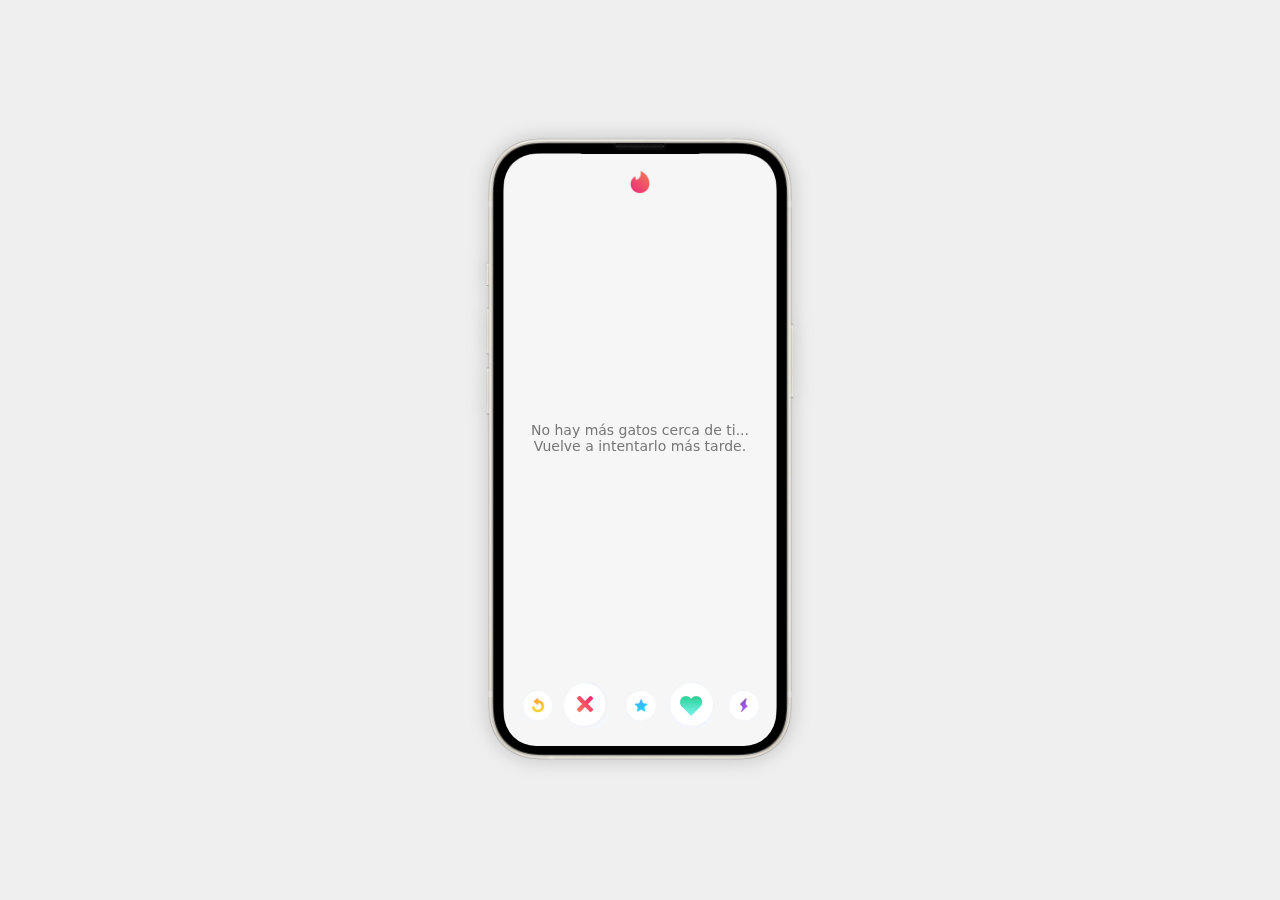
<file: 001-tinder-swipe/index.html>
<!DOCTYPE html>
<html lang="es">
<head>
    <meta charset="UTF-8">
    <meta name="viewport" content="width=device-width, initial-scale=1.0">
    <title>CaTinder Swipe</title>
    <link rel="stylesheet" href="./styles.css">
    <script src="./main.js" type="module"></script>
</head>
<body>
    <main>
        <section>
            <header>
                <img 
                    src="./tinder-logo.webp" 
                    alt="Tinder Logo"
                >
            </header>

            <div class="cards">
                <span>
                    No hay más gatos cerca de ti...<br>
                    Vuelve a intentarlo más tarde. 
                </span>
            </div>

            <footer>
                <button class="is-undo" aria-label="undo"></button>
                <button class="is-remove is-big" aria-label="close"></button>
                <button class="is-star" aria-label="star"></button>
                <button class="is-fav is-big" aria-label="fav"></button>
                <button class="is-zap" aria-label="zap"></button>
            </footer>
        </section>
    </main>
</body>
</html>
</file>
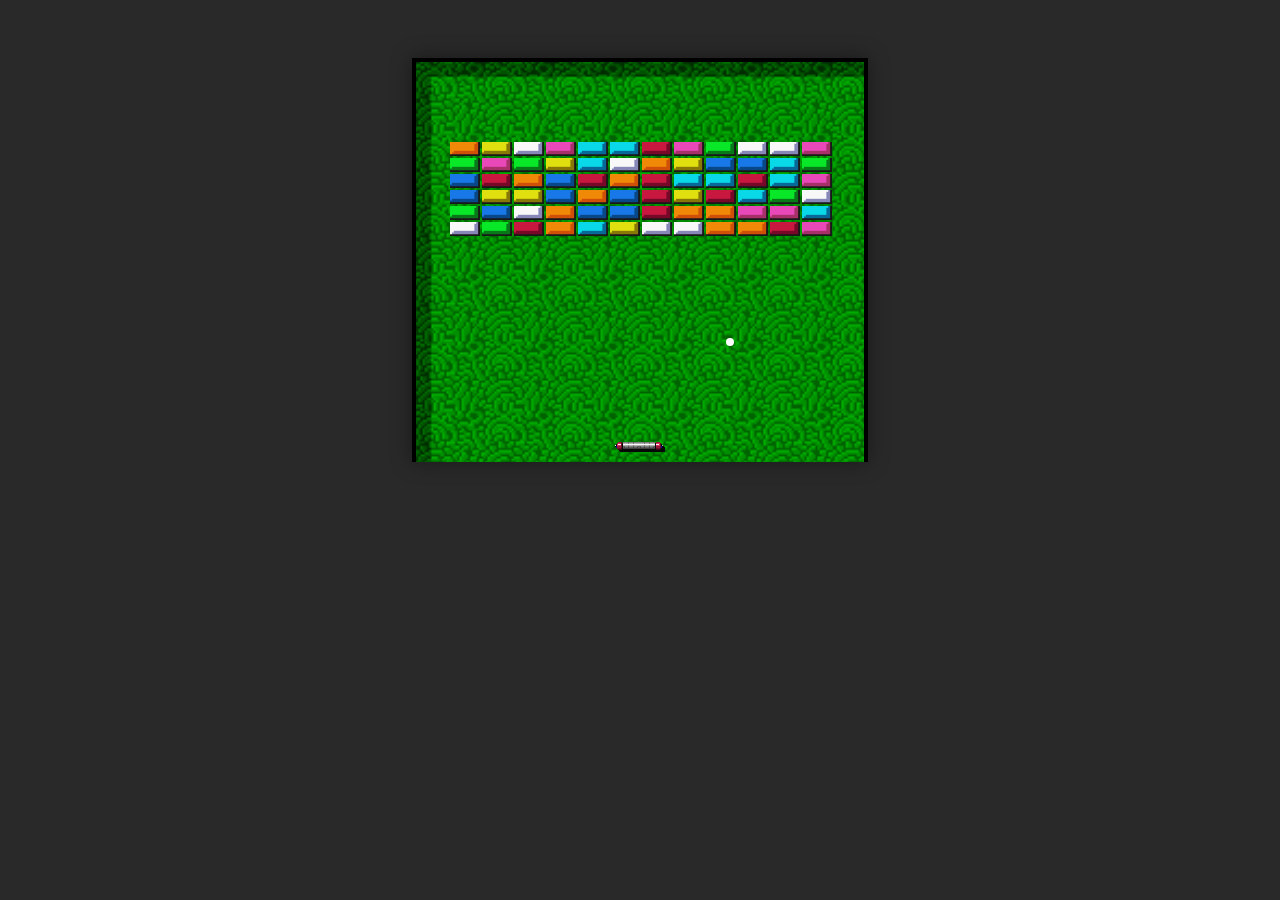
<file: 002-arkanoid-game/index.html>
<!DOCTYPE html>
<html lang="es">
<head>
    <meta charset="UTF-8">
    <meta name="viewport" content="width=device-width, initial-scale=1.0">
    <title>Arkanoid Game</title>
    <link rel="stylesheet" href="./style.css">
    <script src="./main.js" defer></script>
</head>
<body>
    <canvas></canvas>

    <img hidden id="sprite" src="./sprite.png" alt="Sprite Arkanoid">
    <img hidden id="bricks" src="./bricks.png" alt="Sprite Bricks Arkanoid">
</body>
</html>
</file>
<file: 001-tinder-swipe/styles.css>
*, *::before, *::after {
    box-sizing: border-box;
    margin: 0;
    padding: 0;
}

body {
    font-family: system-ui, -apple-system, BlinkMacSystemFont, 'Segoe UI', Roboto, Oxygen, Ubuntu, Cantarell, 'Open Sans', 'Helvetica Neue', sans-serif;
    display: grid;
    place-content: center;
    min-height: 100vh;
    overflow: hidden;
    user-select: none;
    background: #efefef;
}

main {
    background: url('./iphone.webp') no-repeat;
    background-size: contain;
    width: 320px;
    height: 640px;
    display: flex;
    filter: drop-shadow(0 0 10px rgba(0, 0, 0, 0.2));
}

section {
    background-color: #f6f6f6;
    width: 100%;
    border-radius: 32px;
    display: flex;
    flex-direction: column;
    overflow: hidden;
    position: relative;
    padding: 16px 6px;
    margin: 24px;
    gap: 12px;
}

header {
    display: flex;
    justify-content: center;

    & img {
        width: 24px;
        height: 24px;
        
    }
}

footer {
    display: grid;
    grid-template-columns: repeat(5, 1fr);
    gap: 12px;
    padding: 0 24px;
    justify-content: center;
    align-items: center;

    & button {
        background: url('./tinder-icons.webp') no-repeat;
        background-position: 0px 0px;
        background-size: 175px;
        height: 32px;
        width: 32px;
        border-radius: 50%;
        border: 0;
        cursor: pointer;
        transition: scale .3s ease;

        &:hover {
            scale: 1.3;
        }

        &.is-big {
            background-size: 250px;
            height: 48px;
            width: 48px;
        }

        &.is-undo {
            background-position: -140px 0;
        }

        &.is-remove {
            background-position: -154px 0;
        }

        &.is-star {
            background-position: -70px 0;
        }

        &.is-fav {
            background-position: -50px 0;
        }
    }
}

.cards {
    position: relative;
    width: 100%;
    height: 100%;
    margin: 0 auto;

    & > span {
        display: grid;
        place-content: center;
        color: #777;
        font-size: 14px;
        text-align: center;
        height: 100%;
        z-index: -1;
    }

    & article {
        cursor: grab;
        border-radius: 8px;
        box-shadow: 0 0 10px rgba(0, 0, 0, 0.3);
        overflow: hidden;
        position: absolute;
        width: 100%;
        height: 100%;
        inset: 0;
        z-index: 2;

        &.go-left {
        transform: translateX(-150%) rotate(-30deg) !important;
        } 

        &.go-right {
            transform: translateX(150%) rotate(30deg) !important;
        }

        &.go-left, &.go-right {
            transition: transform .3s ease, rotate .3s ease;
        }

        &.reset {
            transition: transform .3s ease;
            transform: translateX(0) !important;
        }

        & .choice {
            border-radius: 8px;
            color: black;
            border: 4px solid;
            z-index: 9999;
            position: absolute;
            top: 32px;
            right: 16px;
            opacity: 0;
            padding: 4px 8px;
            font-size: 24px;
            font-weight: bold;
            text-shadow: 0 0 10px rgba(0, 0, 0, 0.3);
            width: fit-content;
            

            &.nope {
                border-color: #ff6e63;
                color: #ff6e63;
                transform: rotate(30deg);
            }

            &.like {
                border-color: #63ff68;
                color: #63ff68;

                transform: rotate(-30deg);
                left: 16px;
                
            }
        }

        & img {
            width: 100%;
            height: 100%;
            object-fit: cover;
        }

        & h2 { 
            position: absolute;
            inset: 0;
            display: flex;
            align-items: flex-end;
            color: white;
            height: 100%;
            width: 100%;
            padding: 16px;
            z-index: 3;
            background: linear-gradient(
                to top, 
                rgba(0, 0, 0, 0.3) 20%,
                 rgba(0, 0, 0, 0) 40%
            );
        }

        & span {
            margin-left: 4px;
            font-size: 18px;
            line-height: 1.4;
            font-weight: 400;
        }
    }
}
</file>
<file: 002-arkanoid-game/style.css>
body {
    background-color: #292929;
    display: grid;
    place-content: center;
}

canvas {
    border: 4px solid #000;
    border-bottom: transparent;
    background: url('./bkg.png') no-repeat;
    background-position: -523px -20px;
    background-size: 2500px;
    margin: 50px auto;
    display: block;
    box-shadow: 0 0 20px rgba(0, 0, 0, 0.4);
}
</file>
